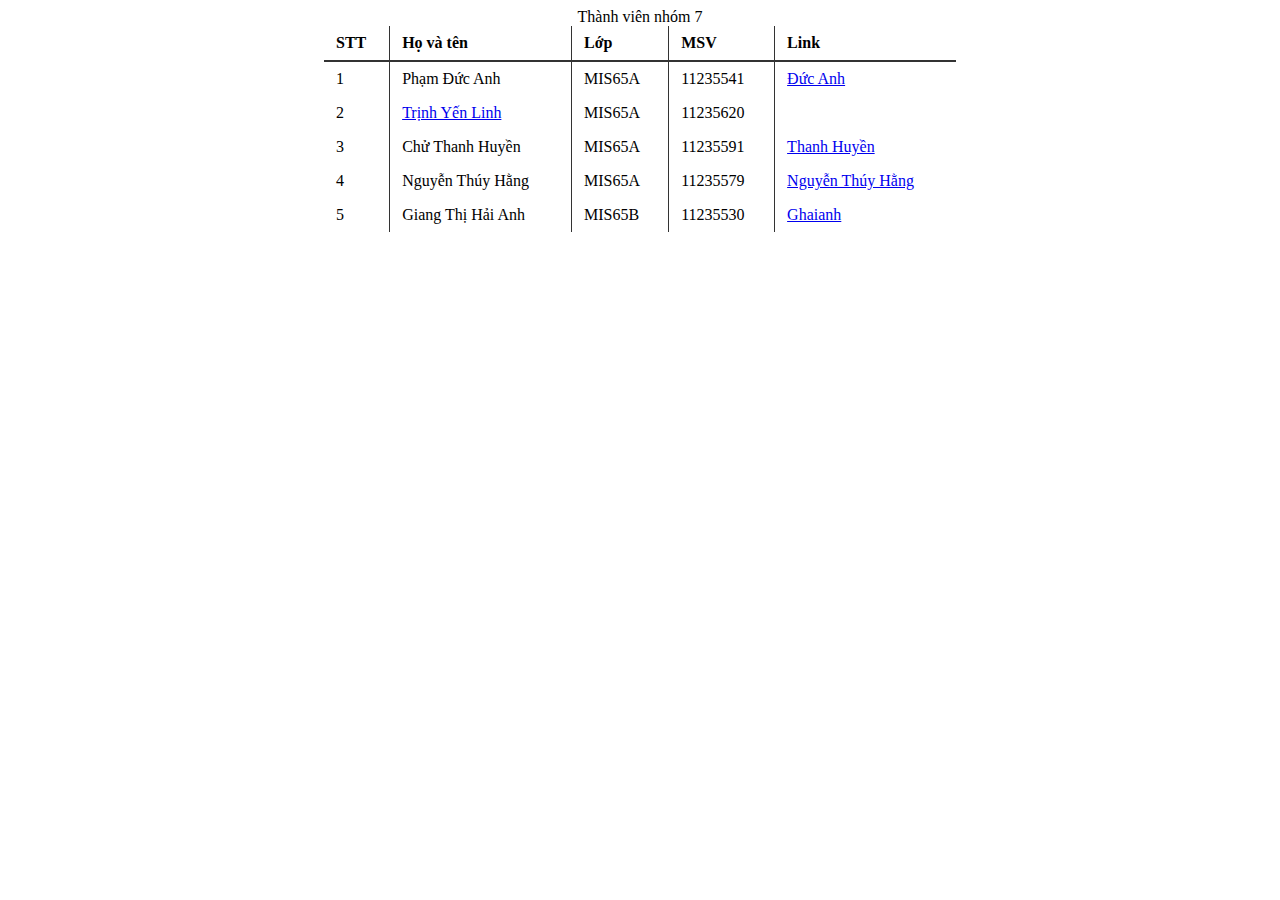
<file: Home.html>
<!DOCTYPE html>
<html lang="en">

<head>
    <meta charset="UTF-8">
    <meta name="viewport" content="width=device-width, initial-scale=1.0">
    <title>Home</title>
    <style>
        table {
            border-collapse: collapse;
            width: 50%;
            margin: 0 auto;
        }

        th,
        td {
            border-right: 1px solid #333;
            padding: 8px 12px;
            text-align: left;
        }

        th:last-child,
        td:last-child {
            border-right: none;
        }

        th {
            border-bottom: 2px solid #333;
        }
    </style>
</head>

<body>
    <table>
        <caption>
            Thành viên nhóm 7
        </caption>
        <thead>
            <tr>
                <th>STT</th>
                <th>Họ và tên</th>
                <th>Lớp</th>
                <th>MSV</th>
                <th>Link</th>
            </tr>
        </thead>
        <tbody>
            <tr>
                <td>1</td>
                <td>Phạm Đức Anh</td>
                <td>MIS65A</td>
                <td>11235541</td>
                <td><a href="DucAnh/DucAnh.html" target="_blank">Đức Anh</a></td>
            </tr>
            <tr>
                <td>2</td>
                <td><a href="Yenlinh/Yenlinh.html" target="_blank">Trịnh Yến Linh</a></td>
                <td>MIS65A</td>
                <td>11235620</td>
                <td></td>
            </tr>
            </tfoot>
            <tr>
                <td>3</td>
                <td>Chử Thanh Huyền</td>
                <td>MIS65A</td>
                <td>11235591</td>
                <td><a href="Cthhuyen/cthhuyen.html">Thanh Huyền</a></td>
            </tr>
            </tfoot>
            <tr>
                <td>4</td>
                <td>Nguyễn Thúy Hằng</td>
                <td>MIS65A</td>
                <td>11235579</td>
                <td><a href="ThuyHang/thuyhang.html" target="_blank">Nguyễn Thúy Hằng</a></td>
            </tr>
            <tr>
                <td>5</td>
                <td>Giang Thị Hải Anh</td>
                <td>MIS65B</td>
                <td>11235530</td>
                <td><a href="ghaianh/index.html" target="_blank">Ghaianh</a></td>

            </tr>
    </table>
</body>

</html>
</file>
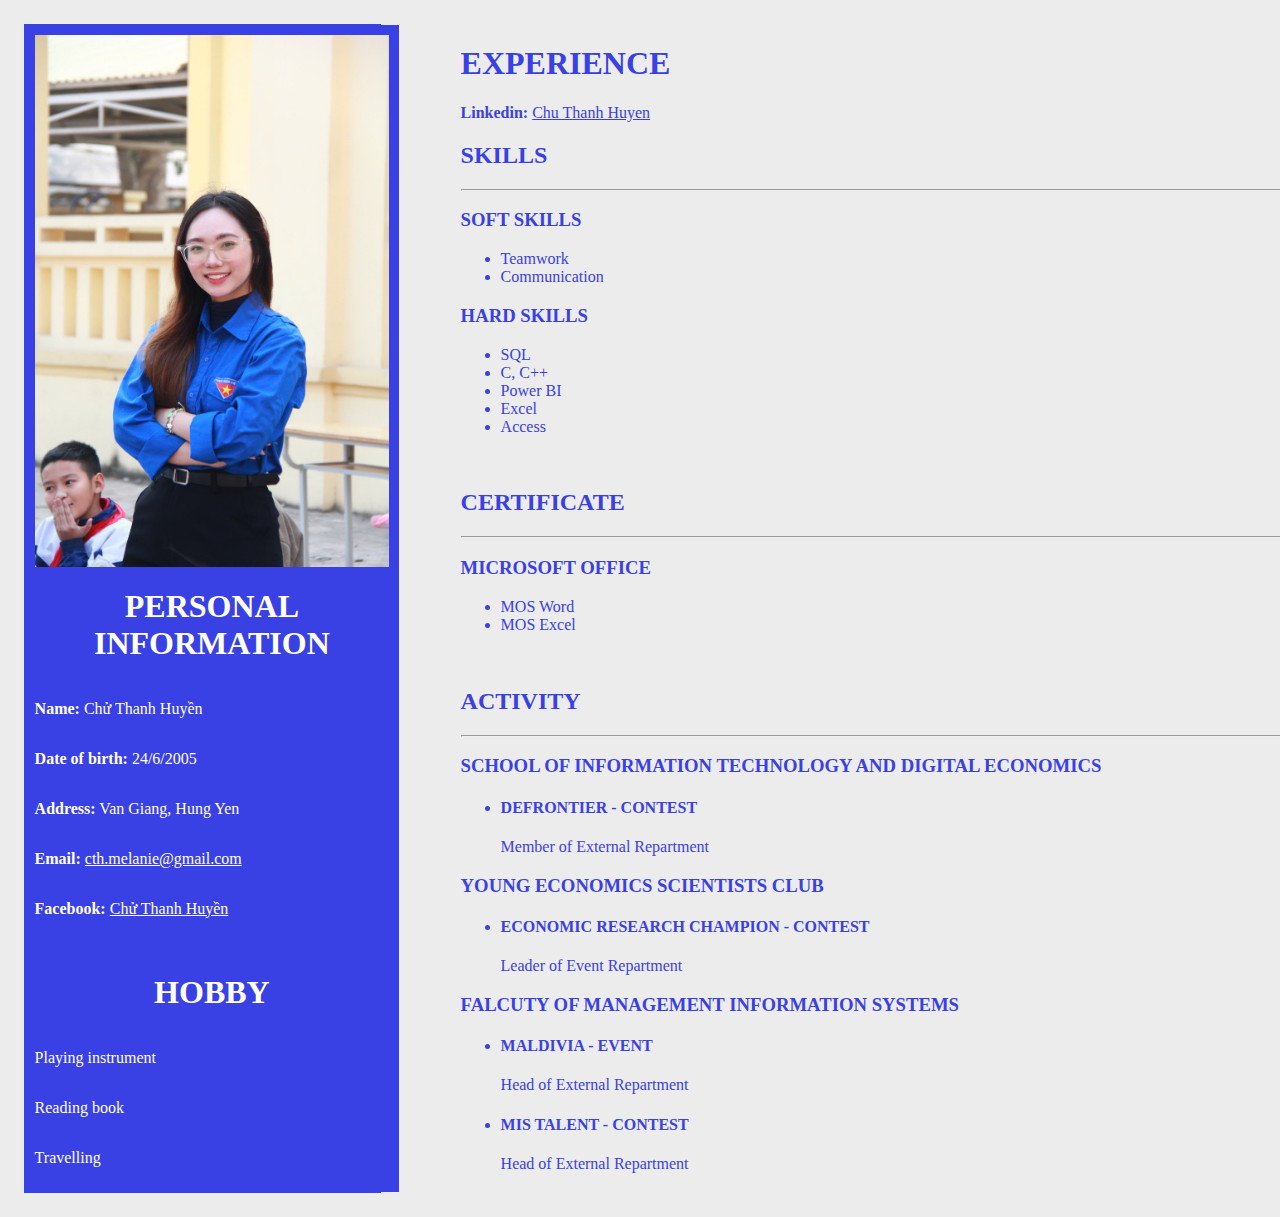
<file: Cthhuyen/cthhuyen.html>
<!DOCTYPE html>
<html lang="en">
<head>
    <meta charset="UTF-8">
    <meta name="viewport" content="width=device-width, initial-scale=1.0">
    <title>Profile Chu Thanh Huyen</title>
    <style>
        body {
            background-color: #ececec;
        }

        .container {
            display: flex;
            padding: 1rem;
            width: 100%;
        }
        
        .left {
            width: 30%;
            border: 1px solid #3a41e4;

        }

        .right {
            width: 70%;
            padding-left: 5rem;
        }

        .TTCN, .ST {
            background-color: #3a41e4;
            padding: 0.6rem;
            display: flex;
            flex-direction: column;
            width: 100%;
        }
    
        .TTCN img{
            width: 100%;
            max-width: 100%;
            height: auto;
        }
        .TTCN h1, .ST h1{
            color: white;
            text-align: center;
        }
        .TTCN p, .TTCN a, .ST p, .ST a, .ST li{
            color: white;
        }
        .KTTL h1, .KTTL h2, .KTTL h3, .KTTL h4, .KTTL p, .KTTL a, .KTTL li {
            color: #3a41e4;
        }
        
    </style>
</head>
<body>
<div class="container">
    <div class="left">

    <div class="TTCN">
    <img src="ảnh cth.png">
    <h1><b>PERSONAL INFORMATION</b></h1>
    <p><b>Name:</b> Chử Thanh Huyền</p>
    <p><b>Date of birth:</b> 24/6/2005</p>
    <p><b>Address:</b> Van Giang, Hung Yen</p>
    <p><b>Email:</b> <a href="mailto:cth.melanie@gmail.com">cth.melanie@gmail.com</a></p>
    <p><b>Facebook:</b> <a href="https://www.facebook.com/cthmelanie/">Chử Thanh Huyền</a></p>
    </div>

    <div class="ST">
    <h1><b>HOBBY</b></h1>
    <p>Playing instrument</p>
    <p>Reading book</p>
    <p>Travelling</p>
    </div>

    </div>

    <div class="right KTTL">
    <h1><b>EXPERIENCE</b></h1>
    <p><b>Linkedin:</b> <a href="https://www.linkedin.com/in/chu-thanh-huyen-178958270/">Chu Thanh Huyen</a></p>

    <h2>SKILLS</h2>
    <hr>
    <h3>SOFT SKILLS</h3>
    <ul>
        <li>Teamwork</li>
        <li>Communication</li>
    </ul>
    <h3>HARD SKILLS</h3>
    <ul>
        <li>SQL</li>
        <li>C, C++</li>
        <li>Power BI</li>
        <li>Excel</li>
        <li>Access</li>
    </ul>
    <br>

    <h2>CERTIFICATE</h2>
    <hr>
    <h3>MICROSOFT OFFICE</h3>
    <ul>
        <li>MOS Word</li>
        <li>MOS Excel</li>
    </ul>
    <br>

    <h2>ACTIVITY</h2>
    <hr>
    <h3>SCHOOL OF INFORMATION TECHNOLOGY AND DIGITAL ECONOMICS</h3>
    <ul>
        <li><h4>DEFRONTIER - CONTEST</h4></li>
             <p>Member of External Repartment</p>
    </ul>
    
    <h3>YOUNG ECONOMICS SCIENTISTS CLUB</h3>
    <ul>
        <li><h4>ECONOMIC RESEARCH CHAMPION - CONTEST</h4></li>
             <p>Leader of Event Repartment</p>
    </ul>
    
    <h3>FALCUTY OF MANAGEMENT INFORMATION SYSTEMS</h3>
    <ul>
        <li><h4>MALDIVIA - EVENT</h4></li>
             <p>Head of External Repartment</p>
        <li><h4>MIS TALENT - CONTEST</h4></li>
             <p>Head of External Repartment</p>
    </ul>
    </div>
</div>

</body>
</html>
</file>
